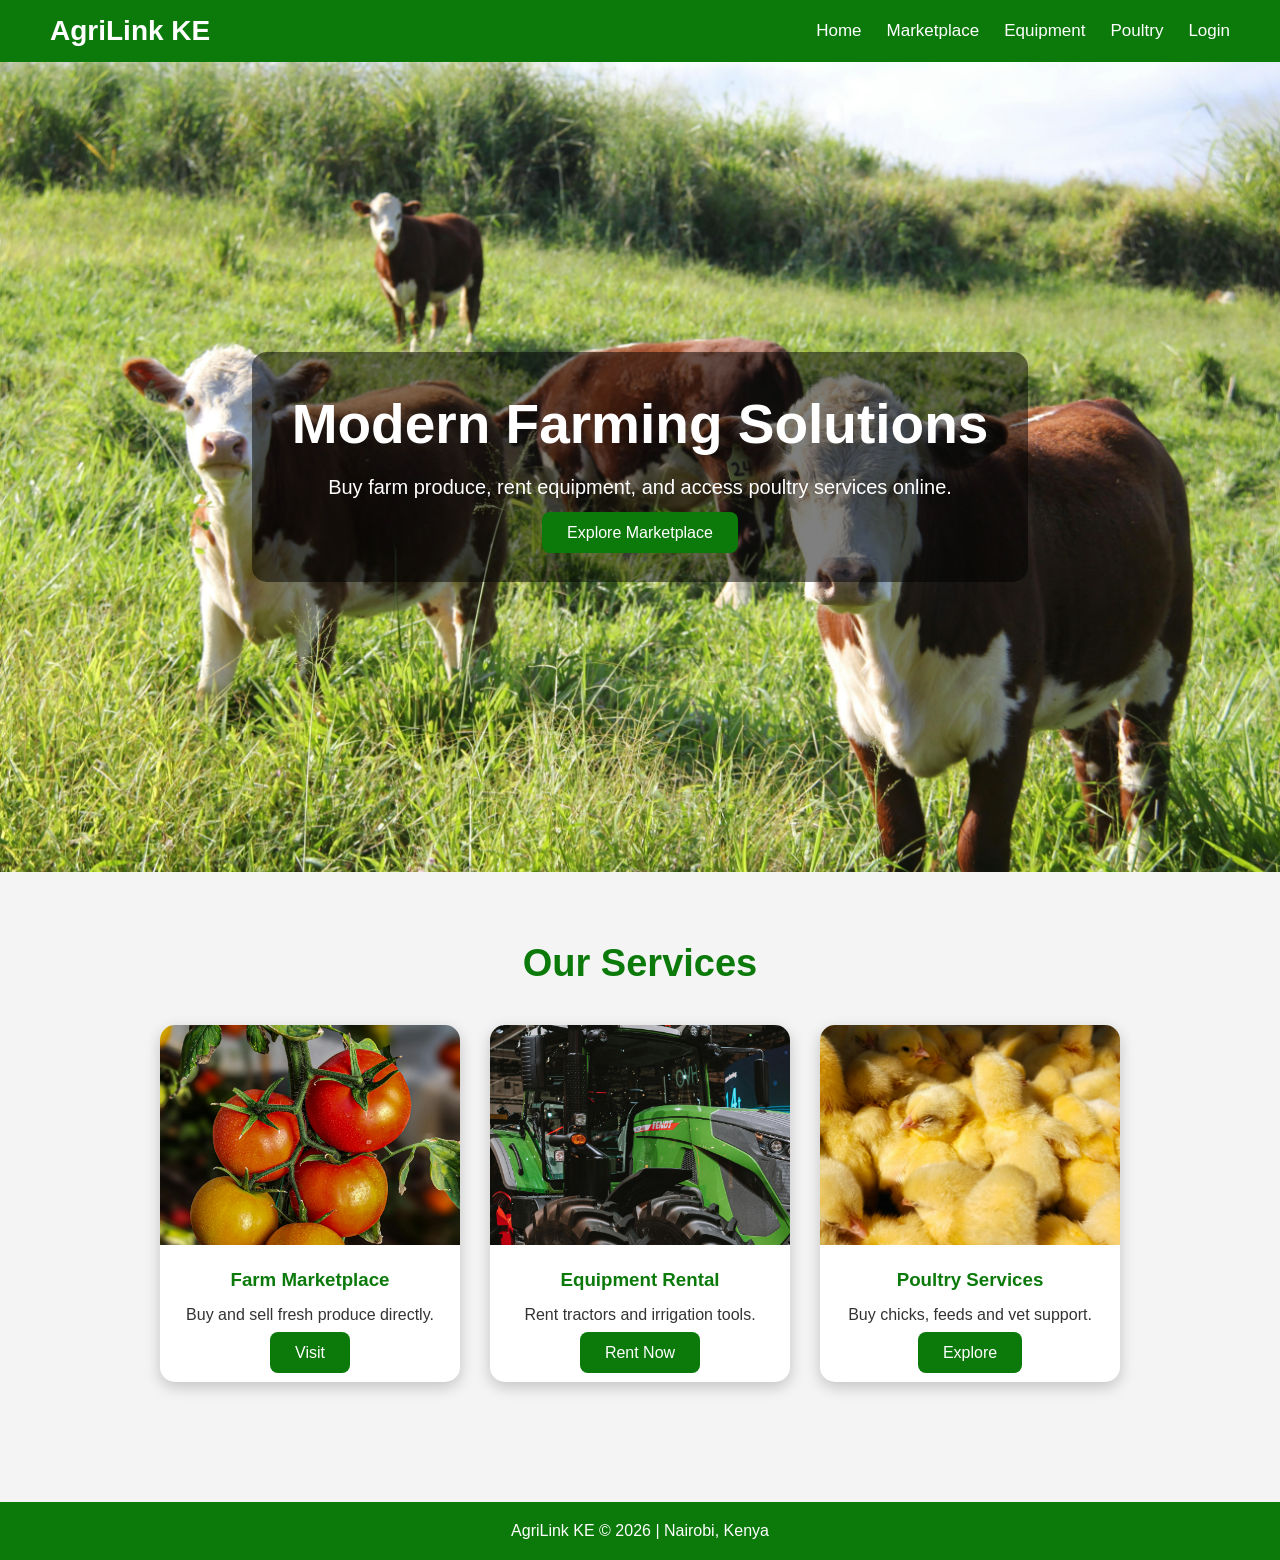
<file: index.html>
<!DOCTYPE html>
<html>
<head>
    <title>AgriLink KE</title>
    <link rel="stylesheet" href="style.css">
</head>

<body>

<nav>
    <div class="logo">AgriLink KE</div>

    <ul>
        <li><a href="index.html">Home</a></li>
        <li><a href="marketplace.html">Marketplace</a></li>
        <li><a href="equipment.html">Equipment</a></li>
        <li><a href="poultry.html">Poultry</a></li>
        <li><a href="login.html">Login</a></li>
    </ul>
</nav>

<section class="hero">
    <div class="hero-content">
        <h1>Modern Farming Solutions</h1>

        <p>
            Buy farm produce, rent equipment,
            and access poultry services online.
        </p>

        <a href="marketplace.html" class="btn">
            Explore Marketplace
        </a>
    </div>
</section>

<section class="services">

    <h2>Our Services</h2>

    <div class="cards">

        <div class="card">
            <img src="images/tomatoes.jpg">

            <div class="card-content">
                <h3>Farm Marketplace</h3>

                <p>
                    Buy and sell fresh produce directly.
                </p>

                <a href="marketplace.html" class="btn">
                    Visit
                </a>
            </div>
        </div>

        <div class="card">
            <img src="images/tractor.jpg">

            <div class="card-content">
                <h3>Equipment Rental</h3>

                <p>
                    Rent tractors and irrigation tools.
                </p>

                <a href="equipment.html" class="btn">
                    Rent Now
                </a>
            </div>
        </div>

        <div class="card">
            <img src="images/chicks.jpg">

            <div class="card-content">
                <h3>Poultry Services</h3>

                <p>
                    Buy chicks, feeds and vet support.
                </p>

                <a href="poultry.html" class="btn">
                    Explore
                </a>
            </div>
        </div>

    </div>

</section>

<footer>
    <p>
        AgriLink KE © 2026 | Nairobi, Kenya
    </p>
</footer>

</body>
</html>
</file>
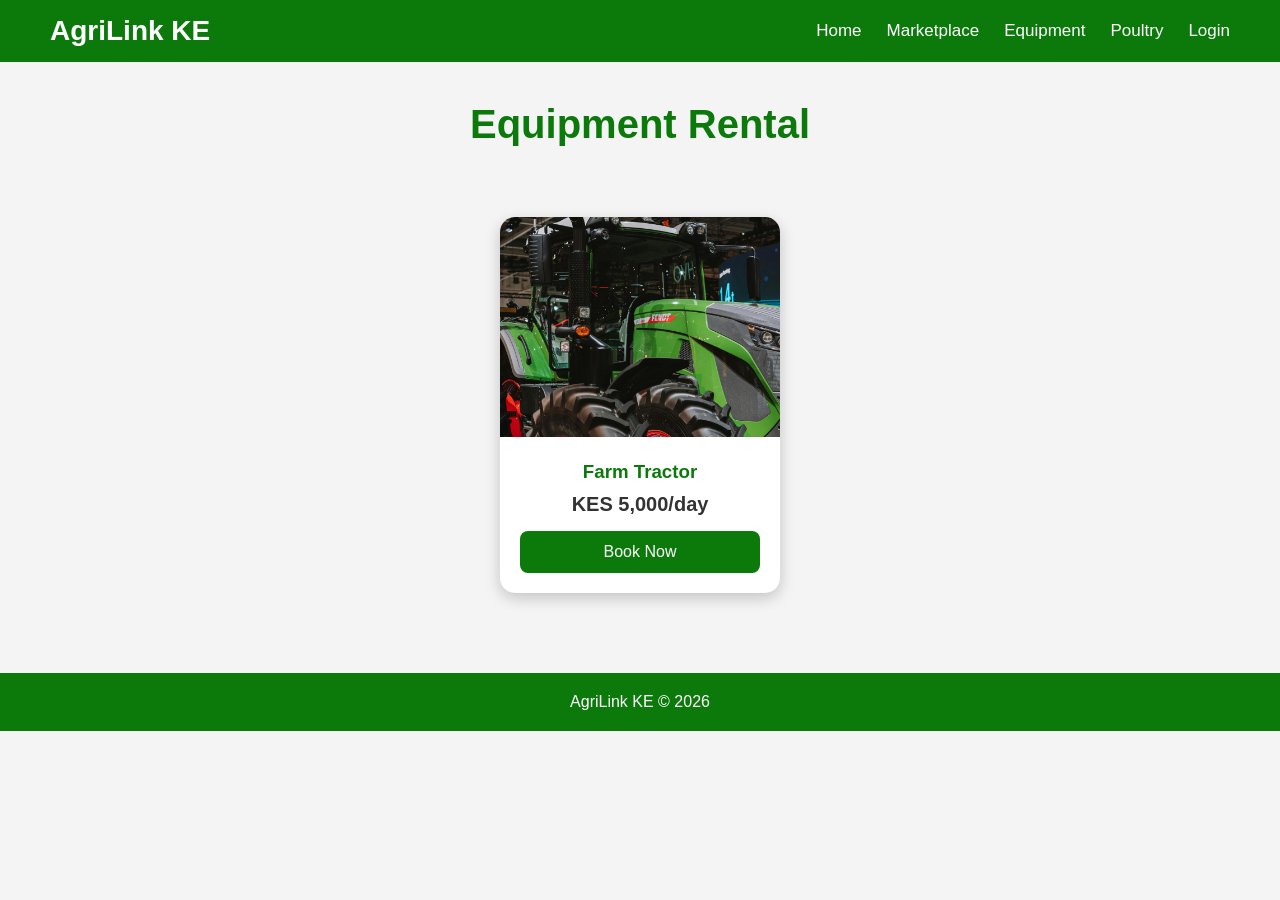
<file: equipment.html>
<!DOCTYPE html>
<html>
<head>
    <title>Equipment Rental</title>
    <link rel="stylesheet" href="style.css">
</head>

<body>

<nav>
    <div class="logo">AgriLink KE</div>

    <ul>
        <li><a href="index.html">Home</a></li>
        <li><a href="marketplace.html">Marketplace</a></li>
        <li><a href="equipment.html">Equipment</a></li>
        <li><a href="poultry.html">Poultry</a></li>
        <li><a href="login.html">Login</a></li>
    </ul>
</nav>

<h1 class="page-title">Equipment Rental</h1>

<section class="products">

    <div class="product-card">
        <img src="images/tractor.jpg">

        <div class="product-info">
            <h3>Farm Tractor</h3>
            <p class="price">KES 5,000/day</p>
            <button>Book Now</button>
        </div>
    </div>

</section>

<footer>
    <p>AgriLink KE © 2026</p>
</footer>

</body>
</html>
</file>
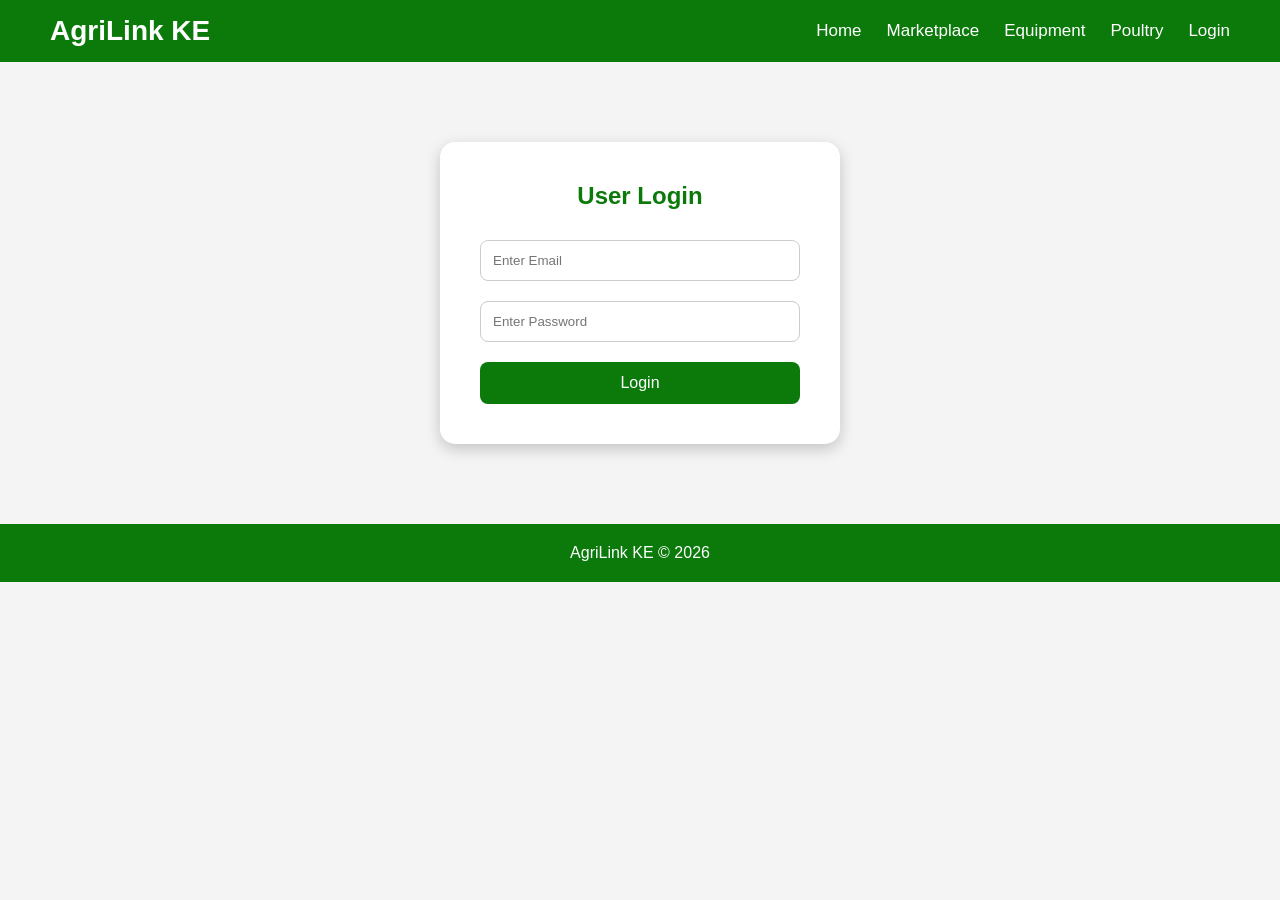
<file: login.html>
<!DOCTYPE html>
<html>
<head>
    <title>Login</title>
    <link rel="stylesheet" href="style.css">
</head>

<body>

<nav>
    <div class="logo">AgriLink KE</div>

    <ul>
        <li><a href="index.html">Home</a></li>
        <li><a href="marketplace.html">Marketplace</a></li>
        <li><a href="equipment.html">Equipment</a></li>
        <li><a href="poultry.html">Poultry</a></li>
        <li><a href="login.html">Login</a></li>
    </ul>
</nav>

<div class="login-container">

    <h2>User Login</h2>

    <form>

        <input type="email" placeholder="Enter Email">

        <input type="password" placeholder="Enter Password">

        <button type="submit">
            Login
        </button>

    </form>

</div>

<footer>
    <p>AgriLink KE © 2026</p>
</footer>

</body>
</html>
</file>
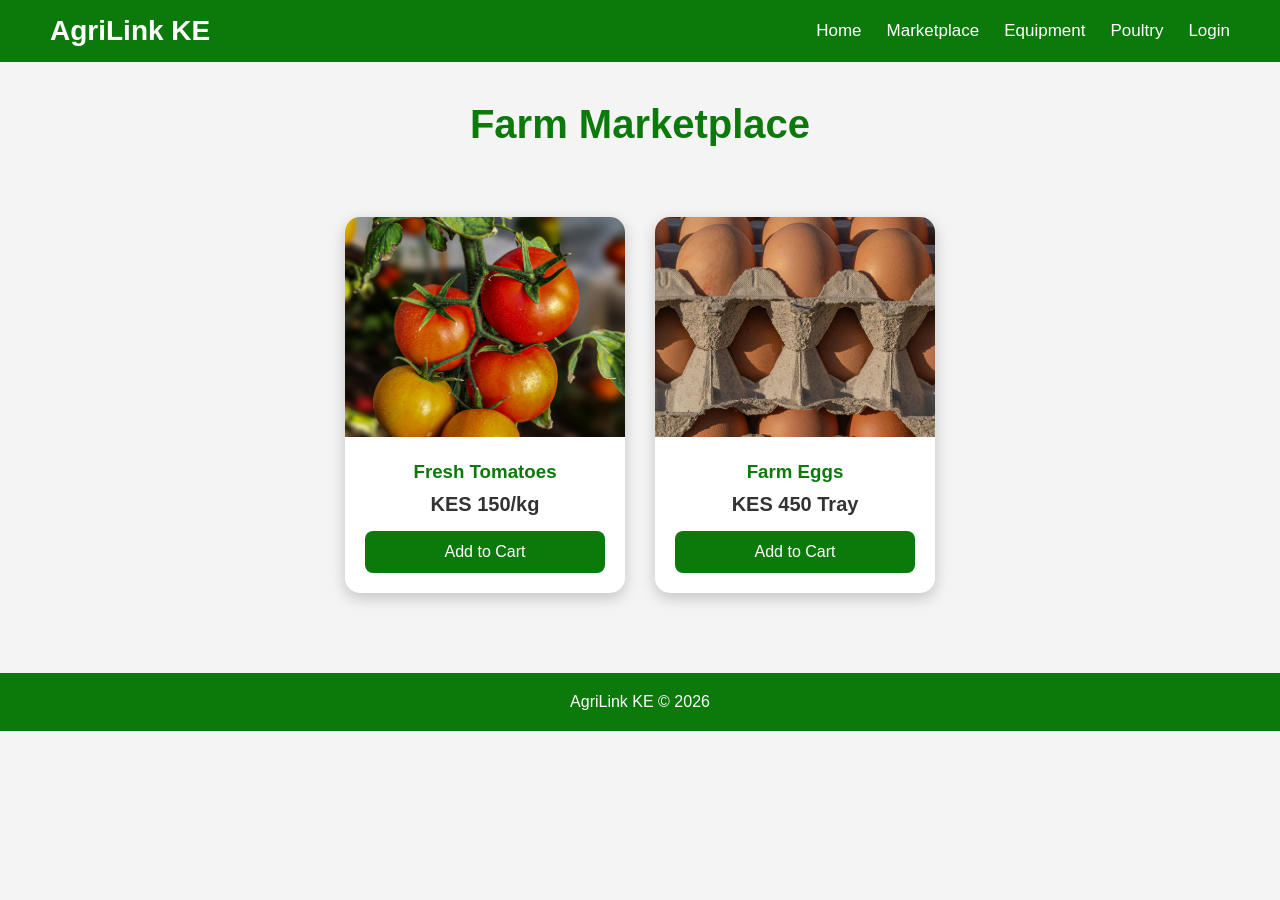
<file: marketplace.html>
<!DOCTYPE html>
<html>
<head>
    <title>Marketplace</title>
    <link rel="stylesheet" href="style.css">
</head>

<body>

<nav>
    <div class="logo">AgriLink KE</div>

    <ul>
        <li><a href="index.html">Home</a></li>
        <li><a href="marketplace.html">Marketplace</a></li>
        <li><a href="equipment.html">Equipment</a></li>
        <li><a href="poultry.html">Poultry</a></li>
        <li><a href="login.html">Login</a></li>
    </ul>
</nav>

<h1 class="page-title">Farm Marketplace</h1>

<section class="products">

    <div class="product-card">
        <img src="images/tomatoes.jpg">

        <div class="product-info">
            <h3>Fresh Tomatoes</h3>
            <p class="price">KES 150/kg</p>
            <button>Add to Cart</button>
        </div>
    </div>

    <div class="product-card">
        <img src="images/eggs.jpg">

        <div class="product-info">
            <h3>Farm Eggs</h3>
            <p class="price">KES 450 Tray</p>
            <button>Add to Cart</button>
        </div>
    </div>

</section>

<footer>
    <p>AgriLink KE © 2026</p>
</footer>

</body>
</html>
</file>
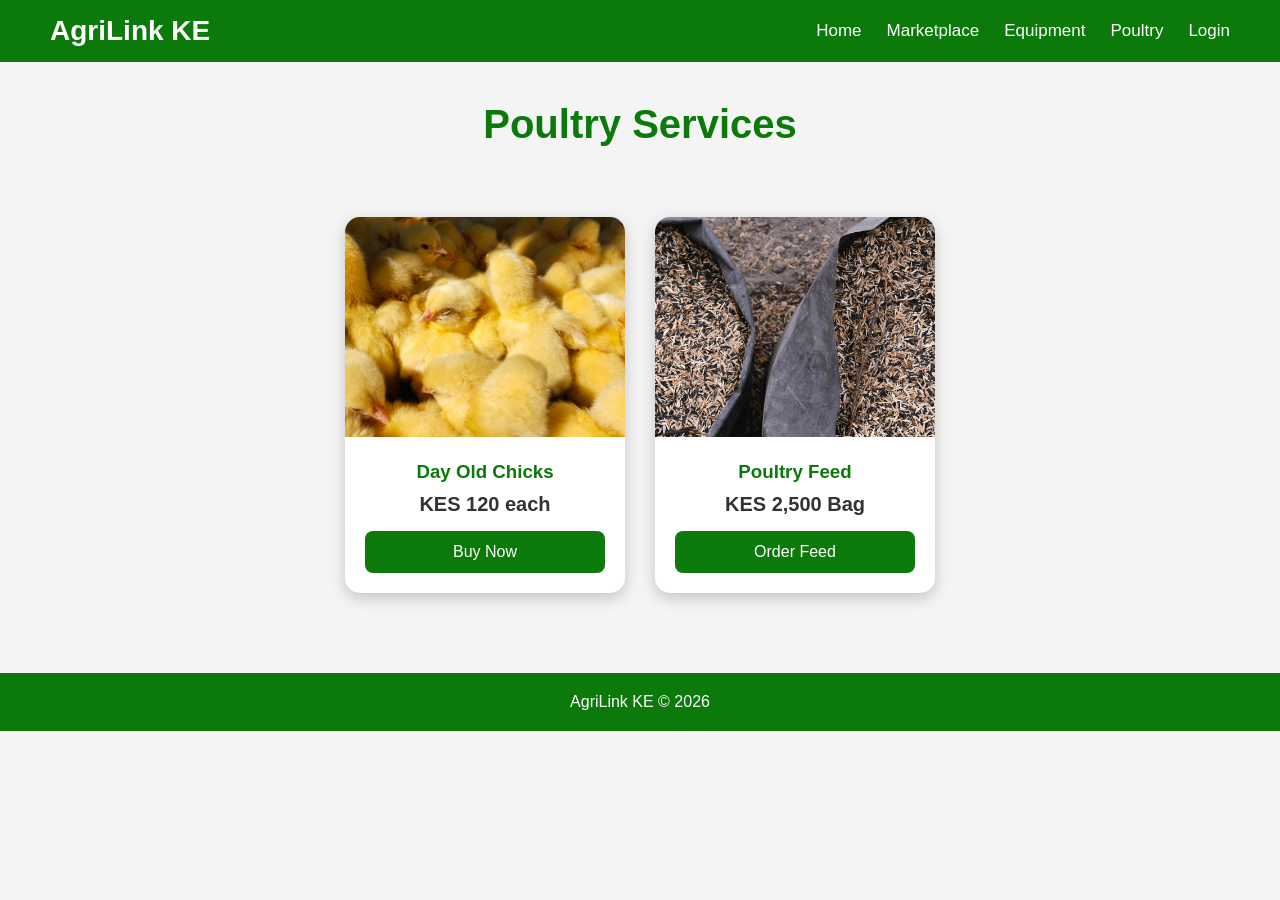
<file: poultry.html>
<!DOCTYPE html>
<html>
<head>
    <title>Poultry Services</title>
    <link rel="stylesheet" href="style.css">
</head>

<body>

<nav>
    <div class="logo">AgriLink KE</div>

    <ul>
        <li><a href="index.html">Home</a></li>
        <li><a href="marketplace.html">Marketplace</a></li>
        <li><a href="equipment.html">Equipment</a></li>
        <li><a href="poultry.html">Poultry</a></li>
        <li><a href="login.html">Login</a></li>
    </ul>
</nav>

<h1 class="page-title">Poultry Services</h1>

<section class="products">

    <div class="product-card">
        <img src="images/chicks.jpg">

        <div class="product-info">
            <h3>Day Old Chicks</h3>
            <p class="price">KES 120 each</p>
            <button>Buy Now</button>
        </div>
    </div>

    <div class="product-card">
        <img src="images/feed.jpg">

        <div class="product-info">
            <h3>Poultry Feed</h3>
            <p class="price">KES 2,500 Bag</p>
            <button>Order Feed</button>
        </div>
    </div>

</section>

<footer>
    <p>AgriLink KE © 2026</p>
</footer>

</body>
</html>
</file>
<file: style.css>
*{
    margin:0;
    padding:0;
    box-sizing:border-box;
    font-family:Arial, Helvetica, sans-serif;
}

body{
    background:#f4f4f4;
    color:#333;
}

/* NAVBAR */

nav{
    background:#0b7a0b;
    color:white;
    display:flex;
    justify-content:space-between;
    align-items:center;
    padding:15px 50px;
    position:sticky;
    top:0;
}

.logo{
    font-size:28px;
    font-weight:bold;
}

nav ul{
    display:flex;
    list-style:none;
}

nav ul li{
    margin-left:25px;
}

nav ul li a{
    color:white;
    text-decoration:none;
    font-size:17px;
    transition:0.3s;
}

nav ul li a:hover{
    color:#d4ffd4;
}

/* HERO SECTION */

.hero{
    height:90vh;
    background:url('images/hero.jpg');
    background-size:cover;
    background-position:center;
    display:flex;
    justify-content:center;
    align-items:center;
    text-align:center;
    color:white;
}

.hero-content{
    background:rgba(0,0,0,0.5);
    padding:40px;
    border-radius:15px;
}

.hero-content h1{
    font-size:55px;
    margin-bottom:20px;
}

.hero-content p{
    font-size:20px;
    margin-bottom:25px;
}

.btn{
    background:#0b7a0b;
    color:white;
    padding:12px 25px;
    border:none;
    border-radius:8px;
    text-decoration:none;
    font-size:16px;
    transition:0.3s;
}

.btn:hover{
    background:#095e09;
}

/* SERVICES */

.services{
    padding:70px 50px;
    text-align:center;
}

.services h2{
    font-size:38px;
    margin-bottom:40px;
    color:#0b7a0b;
}

.cards{
    display:flex;
    justify-content:center;
    gap:30px;
    flex-wrap:wrap;
}

.card{
    background:white;
    width:300px;
    border-radius:15px;
    overflow:hidden;
    box-shadow:0 5px 15px rgba(0,0,0,0.2);
    transition:0.3s;
}

.card:hover{
    transform:translateY(-10px);
}

.card img{
    width:100%;
    height:220px;
    object-fit:cover;
}

.card-content{
    padding:20px;
}

.card-content h3{
    margin-bottom:15px;
    color:#0b7a0b;
}

.card-content p{
    margin-bottom:20px;
}

/* PRODUCTS */

.page-title{
    text-align:center;
    margin:40px 0;
    color:#0b7a0b;
    font-size:40px;
}

.products{
    display:flex;
    flex-wrap:wrap;
    justify-content:center;
    gap:30px;
    padding:30px;
}

.product-card{
    background:white;
    width:280px;
    border-radius:15px;
    overflow:hidden;
    box-shadow:0 5px 15px rgba(0,0,0,0.2);
}

.product-card img{
    width:100%;
    height:220px;
    object-fit:cover;
}

.product-info{
    padding:20px;
    text-align:center;
}

.product-info h3{
    color:#0b7a0b;
    margin-bottom:10px;
}

.price{
    font-size:20px;
    margin-bottom:15px;
    font-weight:bold;
}

/* LOGIN */

.login-container{
    width:400px;
    background:white;
    margin:80px auto;
    padding:40px;
    border-radius:15px;
    box-shadow:0 5px 15px rgba(0,0,0,0.2);
}

.login-container h2{
    text-align:center;
    margin-bottom:30px;
    color:#0b7a0b;
}

input{
    width:100%;
    padding:12px;
    margin-bottom:20px;
    border:1px solid #ccc;
    border-radius:8px;
}

button{
    width:100%;
    padding:12px;
    border:none;
    background:#0b7a0b;
    color:white;
    border-radius:8px;
    font-size:16px;
}

button:hover{
    background:#095e09;
}

/* FOOTER */

footer{
    background:#0b7a0b;
    color:white;
    text-align:center;
    padding:20px;
    margin-top:50px;
}
</file>
